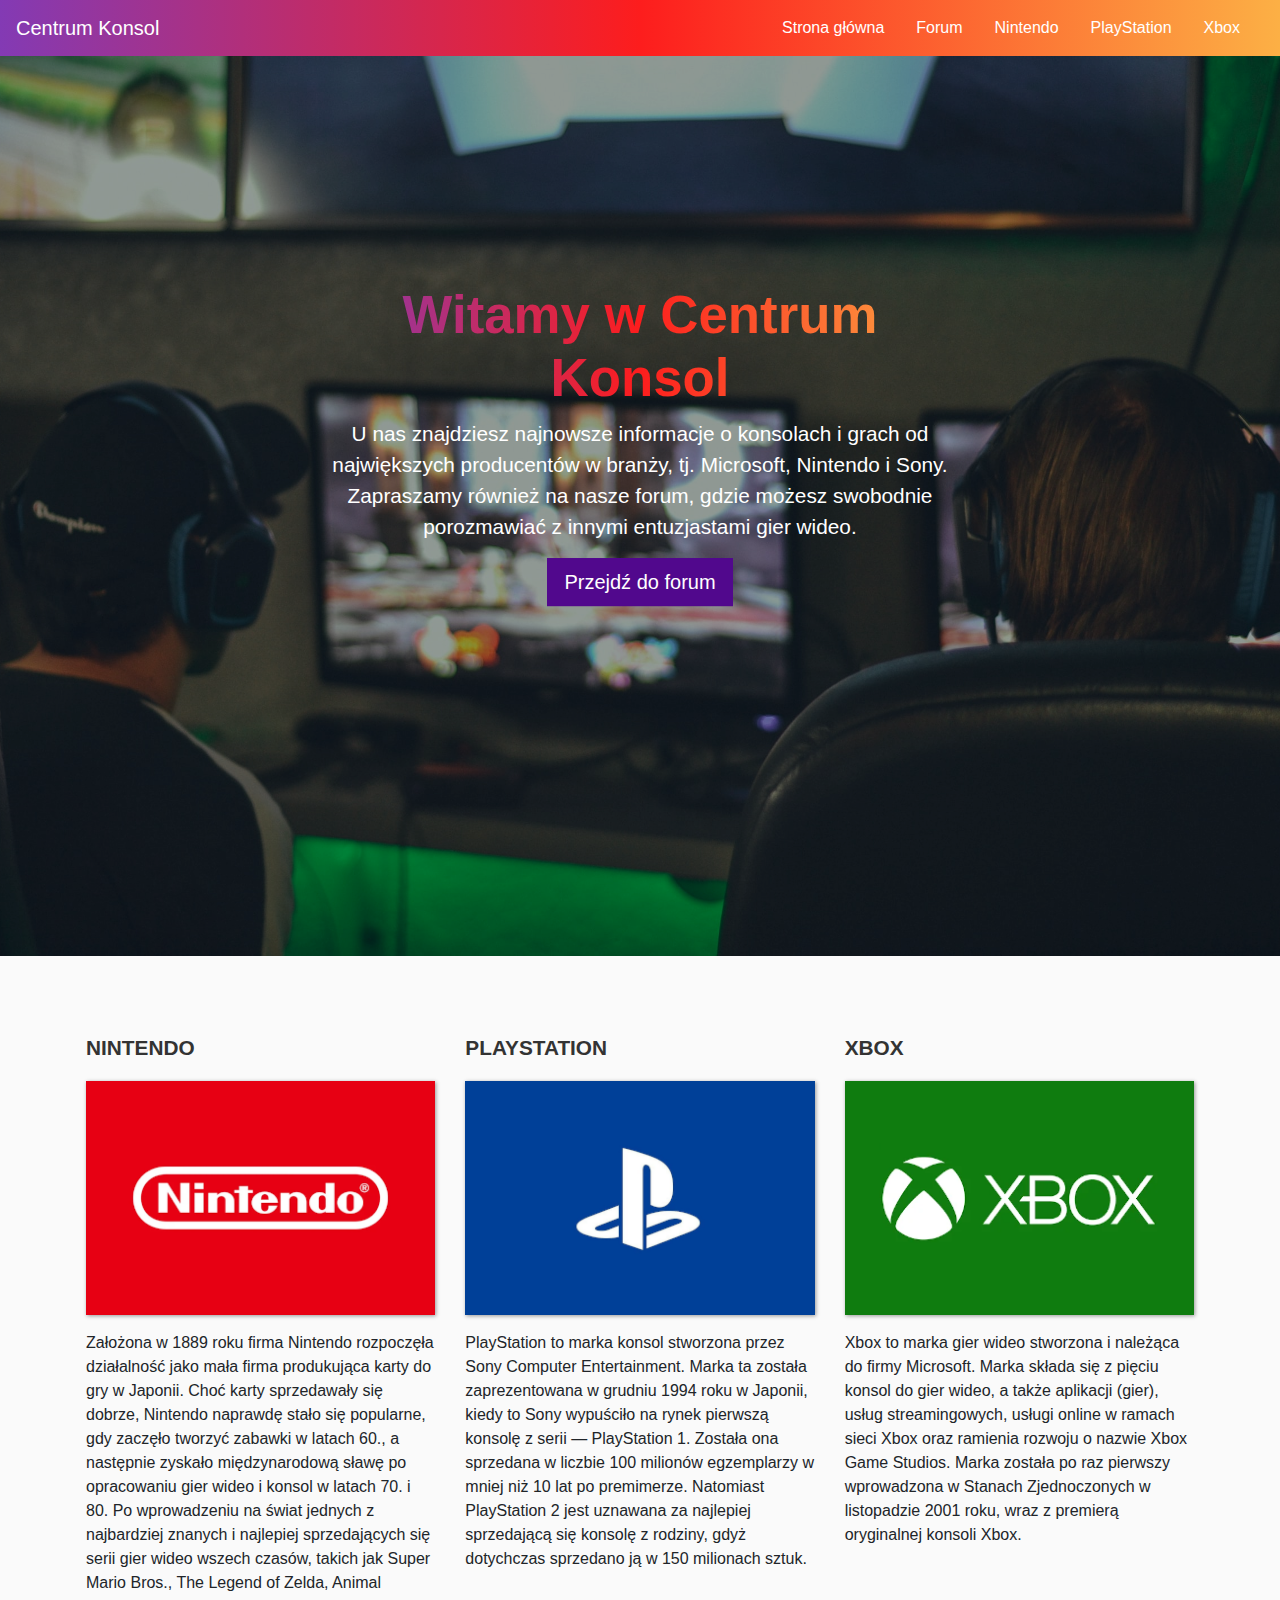
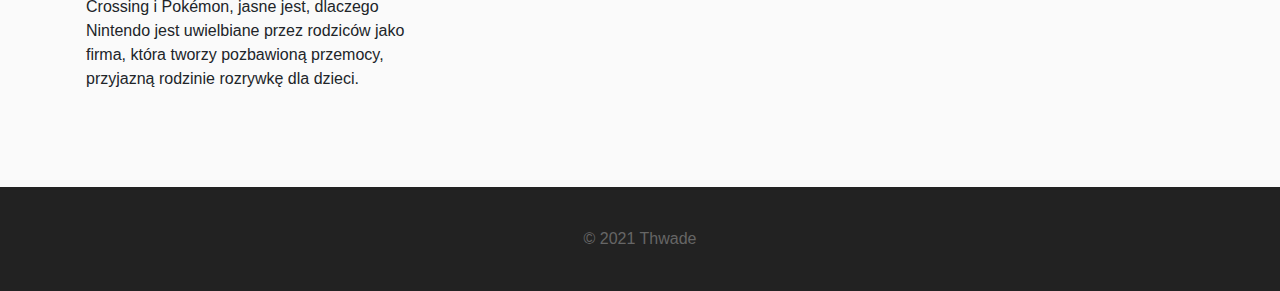
<file: index.html>
<!--
  ~ Copyright (c) 2021 Thwade. All rights reserved.
  ~ Discord: Thwade#0001
  ~ GitHub: https://github.com/Thwade
  -->

<!DOCTYPE html>

<html lang="pl">
    <head>
        <title>Strona główna | Centrum Konsol</title>
        <meta charset="utf-8">
        <meta name="viewport" content="width=device-width, initial-scale=1">
        <link rel="stylesheet" href="css/bootstrap/bootstrap.min.css">
        <link rel="stylesheet" type="text/css" href="css/main.css">
        <link rel="icon" type="image/png" href="images/favicon.png">
    </head>

    <body>
        <nav class="navbar navbar-index navbar-expand-md">
            <a class="navbar-brand" href="#">Centrum Konsol</a>
            <button class="navbar-toggler navbar-dark" type="button" data-toggle="collapse" data-target="#main-navigation">
                <span class="navbar-toggler-icon"></span>
            </button>
            <div class="collapse navbar-collapse" id="main-navigation">
                <ul class="navbar-nav">
                    <li class="nav-item">
                        <a class="nav-link" href="#">Strona główna</a>
                    </li>
                    <li class="nav-item">
                        <a class="nav-link" href="forum/">Forum</a>
                    </li>
                    <li class="nav-item">
                        <a class="nav-link" href="nintendo/">Nintendo</a>
                    </li>
                    <li class="nav-item">
                        <a class="nav-link" href="playstation/">PlayStation</a>
                    </li>
                    <li class="nav-item">
                        <a class="nav-link" href="xbox/">Xbox</a>
                    </li>
                </ul>
            </div>
        </nav>

        <header class="page-header header header-index container-fluid">
            <div class="overlay"></div>
            <div class="description">
                <h1 class="header-h1-index">Witamy w Centrum Konsol</h1>
                <p>U nas znajdziesz najnowsze informacje o konsolach i grach od największych producentów w branży, tj. Microsoft, Nintendo i Sony. Zapraszamy również na nasze forum, gdzie możesz swobodnie porozmawiać z innymi entuzjastami gier wideo.</p>
                <a href="forum/">
                    <button class="btn btn-outline-secondary btn-lg forum-button">Przejdź do forum</button>
                </a>
            </div>
        </header>

        <div class="container features">
            <div class="row">
                <div class="col-lg-4 col-md-4 col-sm-12">
                    <h3 class="feature-title">Nintendo</h3>
                    <a href="nintendo/">
                        <img src="images/nintendo/column-index.png" class="img-fluid">
                    </a>
                    <p>Założona w 1889 roku firma Nintendo rozpoczęła działalność jako mała firma produkująca karty do gry w Japonii. Choć karty sprzedawały się dobrze, Nintendo naprawdę stało się popularne, gdy zaczęło tworzyć zabawki w latach 60., a następnie zyskało międzynarodową sławę po opracowaniu gier wideo i konsol w latach 70. i 80. Po wprowadzeniu na świat jednych z najbardziej znanych i najlepiej sprzedających się serii gier wideo wszech czasów, takich jak Super Mario Bros., The Legend of Zelda, Animal Crossing i Pokémon, jasne jest, dlaczego Nintendo jest uwielbiane przez rodziców jako firma, która tworzy pozbawioną przemocy, przyjazną rodzinie rozrywkę dla dzieci.</p>
                </div>
            
                <div class="col-lg-4 col-md-4 col-sm-12">
                    <h3 class="feature-title">PlayStation</h3>
                    <a href="playstation/">
                        <img src="images/playstation/column-index.png" class="img-fluid">
                    </a>
                    <p>PlayStation to marka konsol stworzona przez Sony Computer Entertainment. Marka ta została zaprezentowana w grudniu 1994 roku w Japonii, kiedy to Sony wypuściło na rynek pierwszą konsolę z serii — PlayStation 1. Została ona sprzedana w liczbie 100 milionów egzemplarzy w mniej niż 10 lat po premimerze. Natomiast PlayStation 2 jest uznawana za najlepiej sprzedającą się konsolę z rodziny, gdyż dotychczas sprzedano ją w 150 milionach sztuk.</p>
                </div>

                <div class="col-lg-4 col-md-4 col-sm-12">
                    <h3 class="feature-title">Xbox</h3>
                    <a href="xbox/">
                        <img src="images/xbox/column-index.png" class="img-fluid">
                    </a>
                    <p>Xbox to marka gier wideo stworzona i należąca do firmy Microsoft. Marka składa się z pięciu konsol do gier wideo, a także aplikacji (gier), usług streamingowych, usługi online w ramach sieci Xbox oraz ramienia rozwoju o nazwie Xbox Game Studios. Marka została po raz pierwszy wprowadzona w Stanach Zjednoczonych w listopadzie 2001 roku, wraz z premierą oryginalnej konsoli Xbox.</p>
                </div>
            </div>
        </div>

        <div class="page-footer footer-copyright text-center">© 2021 <a class="footer-copyright-link" href="https://github.com/Thwade">Thwade</a></div>

        <script src="jquery/jquery-3.6.0.min.js"></script>
        <script src="js/bootstrap/bootstrap.min.js"></script>
        <script src="js/main.js"></script>
    </body>
</html>
</file>
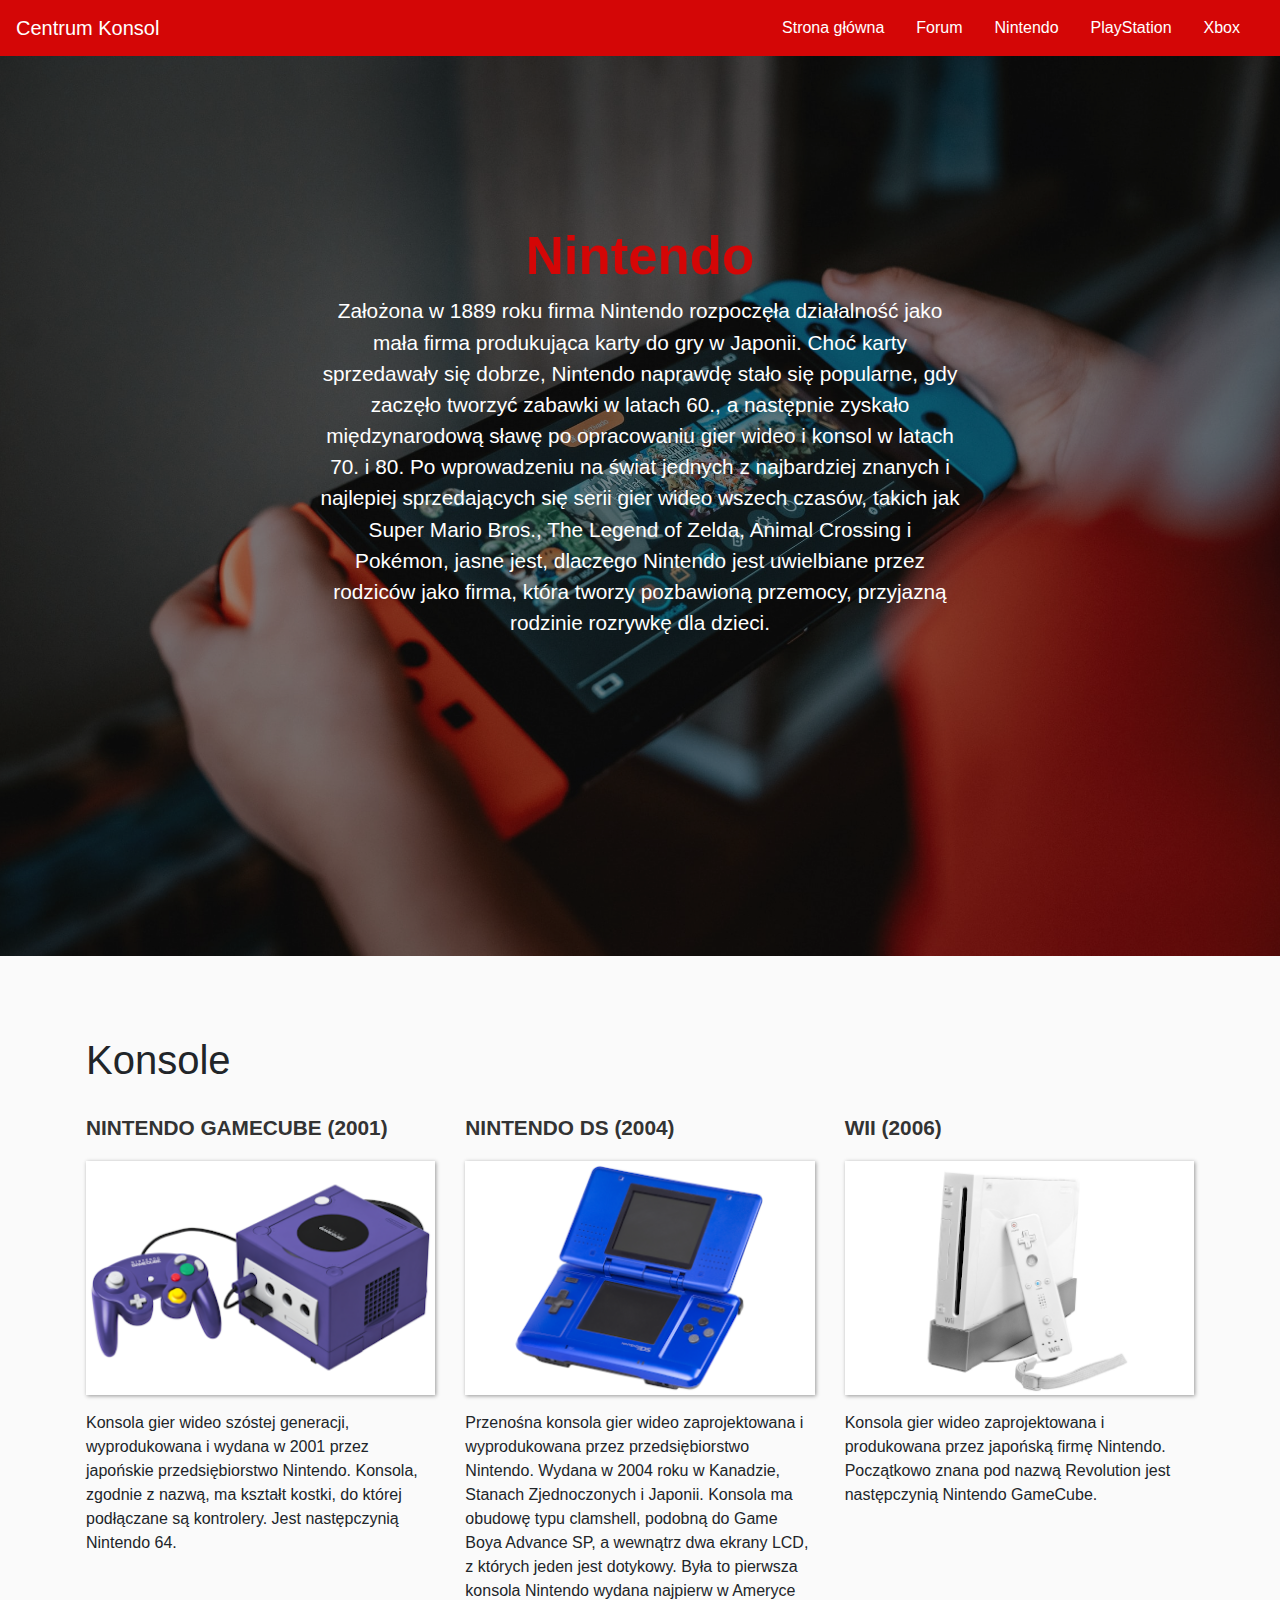
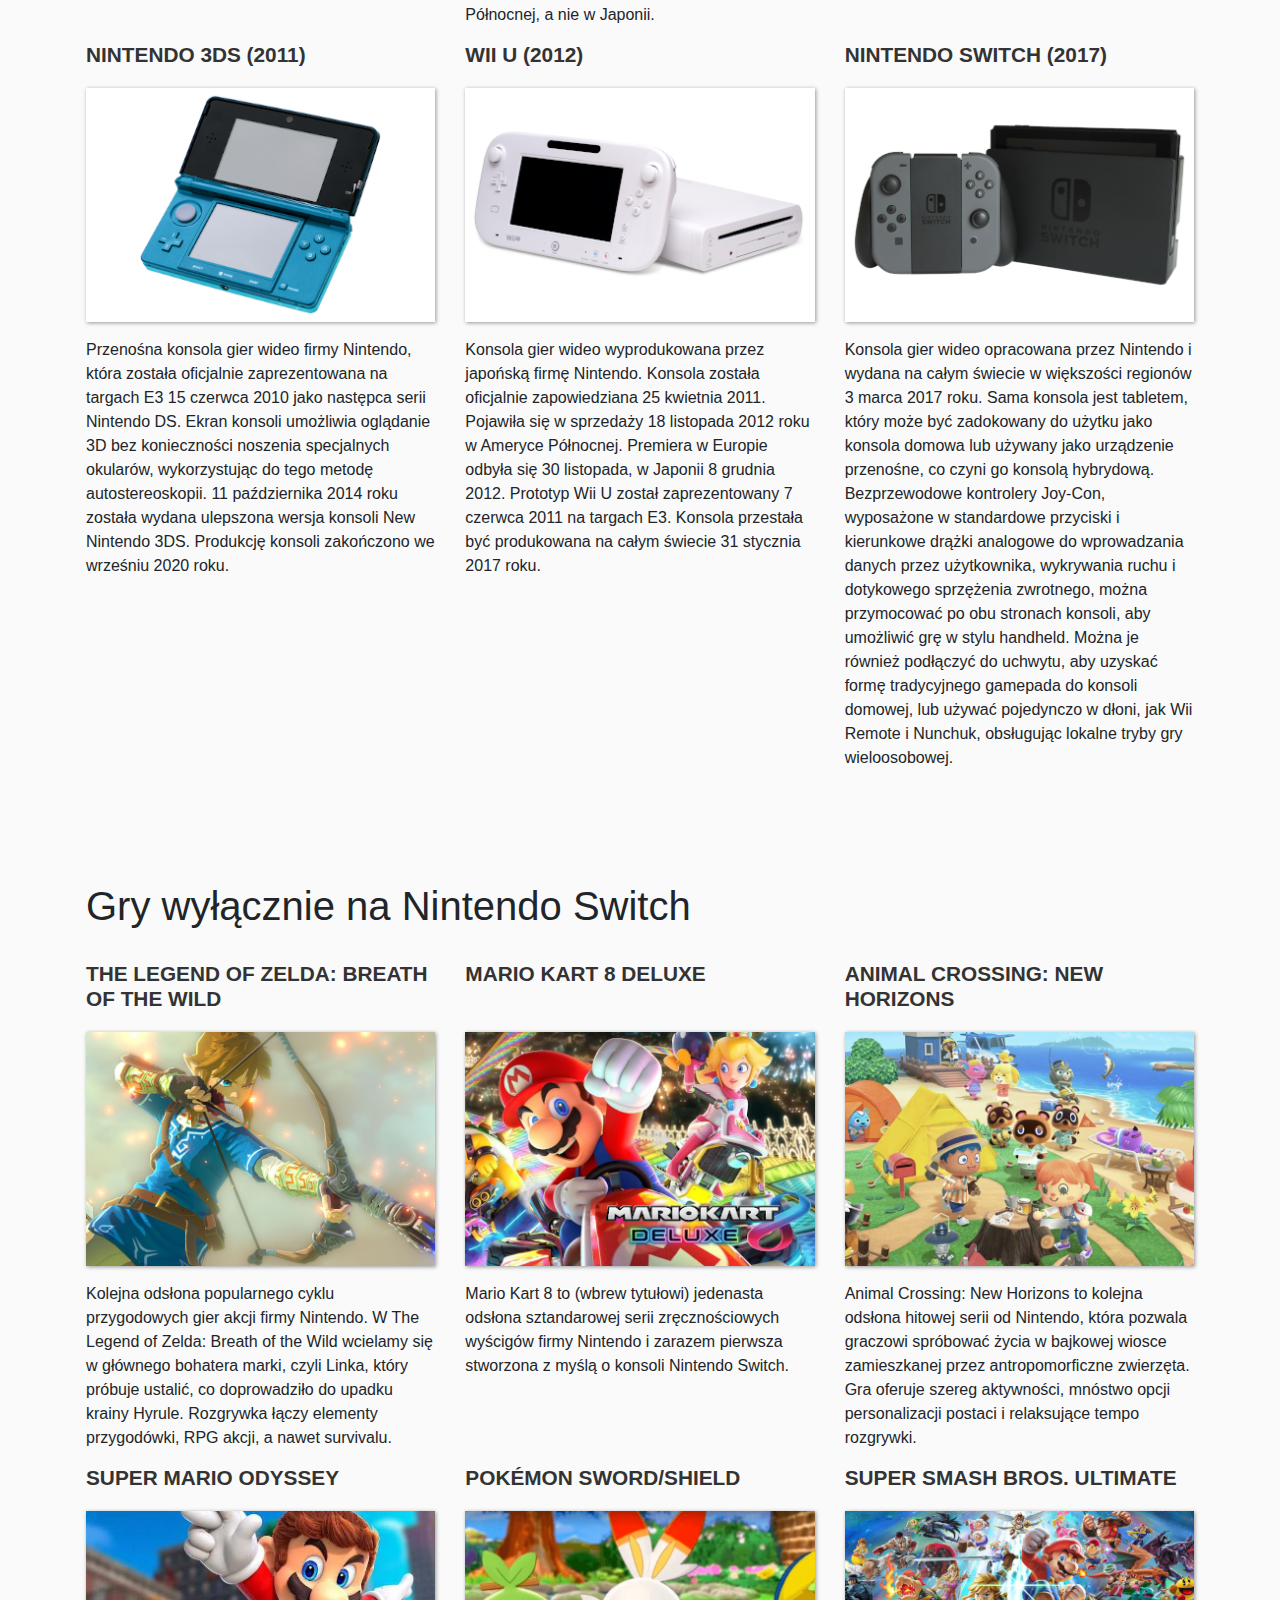
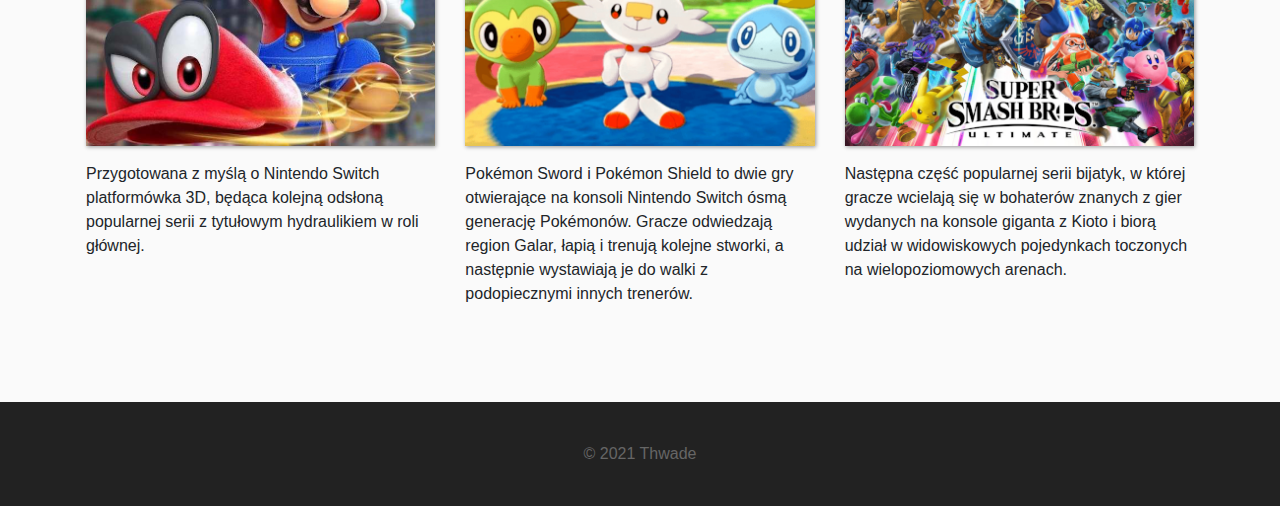
<file: nintendo/index.html>
<!--
  ~ Copyright (c) 2021 Thwade. All rights reserved.
  ~ Discord: Thwade#0001
  ~ GitHub: https://github.com/Thwade
  -->

<!DOCTYPE html>

<html lang="pl">
    <head>
        <title>Nintendo | Centrum Konsol</title>
        <meta charset="utf-8">
        <meta name="viewport" content="width=device-width, initial-scale=1">
        <link rel="stylesheet" href="../css/bootstrap/bootstrap.min.css">
        <link rel="stylesheet" type="text/css" href="../css/main.css">
        <link rel="icon" type="image/png" href="../images/favicon.png">
    </head>

    <body>
        <nav class="navbar navbar-nintendo navbar-expand-md">
            <a class="navbar-brand" href="../">Centrum Konsol</a>
            <button class="navbar-toggler navbar-dark" type="button" data-toggle="collapse" data-target="#main-navigation">
                <span class="navbar-toggler-icon"></span>
            </button>
            <div class="collapse navbar-collapse" id="main-navigation">
                <ul class="navbar-nav">
                    <li class="nav-item">
                        <a class="nav-link" href="../">Strona główna</a>
                    </li>
                    <li class="nav-item">
                        <a class="nav-link" href="../forum">Forum</a>
                    </li>
                    <li class="nav-item">
                        <a class="nav-link" href="../nintendo">Nintendo</a>
                    </li>
                    <li class="nav-item">
                        <a class="nav-link" href="../playstation">PlayStation</a>
                    </li>
                    <li class="nav-item">
                        <a class="nav-link" href="../xbox">Xbox</a>
                    </li>
                </ul>
            </div>
        </nav>

        <header class="page-header header header-nintendo container-fluid">
            <div class="overlay"></div>
            <div class="description">
                <h1 class="header-h1-nintendo">Nintendo</h1>
                <p>Założona w 1889 roku firma Nintendo rozpoczęła działalność jako mała firma produkująca karty do gry w Japonii. Choć karty sprzedawały się dobrze, Nintendo naprawdę stało się popularne, gdy zaczęło tworzyć zabawki w latach 60., a następnie zyskało międzynarodową sławę po opracowaniu gier wideo i konsol w latach 70. i 80. Po wprowadzeniu na świat jednych z najbardziej znanych i najlepiej sprzedających się serii gier wideo wszech czasów, takich jak Super Mario Bros., The Legend of Zelda, Animal Crossing i Pokémon, jasne jest, dlaczego Nintendo jest uwielbiane przez rodziców jako firma, która tworzy pozbawioną przemocy, przyjazną rodzinie rozrywkę dla dzieci.</p>
            </div>
        </header>

        <div class="container features">
            <h1>Konsole</h1><br>
            <div class="row">
                <div class="col-lg-4 col-md-4 col-sm-12">
                    <h3 class="feature-title">Nintendo GameCube (2001)</h3>
                    <img src="../images/nintendo/consoles/ngc.png" class="img-fluid">
                    <p>Konsola gier wideo szóstej generacji, wyprodukowana i wydana w 2001 przez japońskie przedsiębiorstwo Nintendo. Konsola, zgodnie z nazwą, ma kształt kostki, do której podłączane są kontrolery. Jest następczynią Nintendo 64.</p>
                </div>
            
                <div class="col-lg-4 col-md-4 col-sm-12">
                    <h3 class="feature-title">Nintendo DS (2004)</h3>
                    <img src="../images/nintendo/consoles/nds.png" class="img-fluid">
                    <p>Przenośna konsola gier wideo zaprojektowana i wyprodukowana przez przedsiębiorstwo Nintendo. Wydana w 2004 roku w Kanadzie, Stanach Zjednoczonych i Japonii. Konsola ma obudowę typu clamshell, podobną do Game Boya Advance SP, a wewnątrz dwa ekrany LCD, z których jeden jest dotykowy. Była to pierwsza konsola Nintendo wydana najpierw w Ameryce Północnej, a nie w Japonii.</p>
                </div>

                <div class="col-lg-4 col-md-4 col-sm-12">
                    <h3 class="feature-title">Wii (2006)</h3>
                    <img src="../images/nintendo/consoles/wii.png" class="img-fluid">
                    <p>Konsola gier wideo zaprojektowana i produkowana przez japońską firmę Nintendo. Początkowo znana pod nazwą Revolution jest następczynią Nintendo GameCube.</p>
                </div>
            </div>

            <div class="row">
                <div class="col-lg-4 col-md-4 col-sm-12">
                    <h3 class="feature-title">Nintendo 3DS (2011)</h3>
                    <img src="../images/nintendo/consoles/n3ds.png" class="img-fluid">
                    <p>Przenośna konsola gier wideo firmy Nintendo, która została oficjalnie zaprezentowana na targach E3 15 czerwca 2010 jako następca serii Nintendo DS. Ekran konsoli umożliwia oglądanie 3D bez konieczności noszenia specjalnych okularów, wykorzystując do tego metodę autostereoskopii. 11 października 2014 roku została wydana ulepszona wersja konsoli New Nintendo 3DS. Produkcję konsoli zakończono we wrześniu 2020 roku.</p>
                </div>
            
                <div class="col-lg-4 col-md-4 col-sm-12">
                    <h3 class="feature-title">Wii U (2012)</h3>
                    <img src="../images/nintendo/consoles/wii-u.png" class="img-fluid">
                    <p>Konsola gier wideo wyprodukowana przez japońską firmę Nintendo. Konsola została oficjalnie zapowiedziana 25 kwietnia 2011. Pojawiła się w sprzedaży 18 listopada 2012 roku w Ameryce Północnej. Premiera w Europie odbyła się 30 listopada, w Japonii 8 grudnia 2012. Prototyp Wii U został zaprezentowany 7 czerwca 2011 na targach E3. Konsola przestała być produkowana na całym świecie 31 stycznia 2017 roku.</p>
                </div>

                <div class="col-lg-4 col-md-4 col-sm-12">
                    <h3 class="feature-title">Nintendo Switch (2017)</h3>
                    <img src="../images/nintendo/consoles/nswitch.png" class="img-fluid">
                    <p>Konsola gier wideo opracowana przez Nintendo i wydana na całym świecie w większości regionów 3 marca 2017 roku. Sama konsola jest tabletem, który może być zadokowany do użytku jako konsola domowa lub używany jako urządzenie przenośne, co czyni go konsolą hybrydową. Bezprzewodowe kontrolery Joy-Con, wyposażone w standardowe przyciski i kierunkowe drążki analogowe do wprowadzania danych przez użytkownika, wykrywania ruchu i dotykowego sprzężenia zwrotnego, można przymocować po obu stronach konsoli, aby umożliwić grę w stylu handheld. Można je również podłączyć do uchwytu, aby uzyskać formę tradycyjnego gamepada do konsoli domowej, lub używać pojedynczo w dłoni, jak Wii Remote i Nunchuk, obsługując lokalne tryby gry wieloosobowej.</p>
                </div>
            </div>
        </div>

        <div class="container features">
            <h1>Gry wyłącznie na Nintendo Switch</h1><br>
            <div class="row">
                <div class="col-lg-4 col-md-4 col-sm-12">
                    <h3 class="feature-title">The Legend of Zelda: Breath of the Wild</h3>
                    <img src="../images/nintendo/games/tloz.png" class="img-fluid">
                    <p>Kolejna odsłona popularnego cyklu przygodowych gier akcji firmy Nintendo. W The Legend of Zelda: Breath of the Wild wcielamy się w głównego bohatera marki, czyli Linka, który próbuje ustalić, co doprowadziło do upadku krainy Hyrule. Rozgrywka łączy elementy przygodówki, RPG akcji, a nawet survivalu.</p>
                </div>
            
                <div class="col-lg-4 col-md-4 col-sm-12">
                    <h3 class="feature-title">Mario Kart 8 Deluxe <br><br></h3>
                    <img src="../images/nintendo/games/mk8.png" class="img-fluid">
                    <p>Mario Kart 8 to (wbrew tytułowi) jedenasta odsłona sztandarowej serii zręcznościowych wyścigów firmy Nintendo i zarazem pierwsza stworzona z myślą o konsoli Nintendo Switch.</p>
                </div>

                <div class="col-lg-4 col-md-4 col-sm-12">
                    <h3 class="feature-title">Animal Crossing: New Horizons</h3>
                    <img src="../images/nintendo/games/acnh.png" class="img-fluid">
                    <p>Animal Crossing: New Horizons to kolejna odsłona hitowej serii od Nintendo, która pozwala graczowi spróbować życia w bajkowej wiosce zamieszkanej przez antropomorficzne zwierzęta. Gra oferuje szereg aktywności, mnóstwo opcji personalizacji postaci i relaksujące tempo rozgrywki.</p>
                </div>
            </div>

            <div class="row">
                <div class="col-lg-4 col-md-4 col-sm-12">
                    <h3 class="feature-title">Super Mario Odyssey</h3>
                    <img src="../images/nintendo/games/smo.png" class="img-fluid">
                    <p>Przygotowana z myślą o Nintendo Switch platformówka 3D, będąca kolejną odsłoną popularnej serii z tytułowym hydraulikiem w roli głównej.</p>
                </div>
            
                <div class="col-lg-4 col-md-4 col-sm-12">
                    <h3 class="feature-title">Pokémon Sword/Shield</h3>
                    <img src="../images/nintendo/games/pss.png" class="img-fluid">
                    <p>Pokémon Sword i Pokémon Shield to dwie gry otwierające na konsoli Nintendo Switch ósmą generację Pokémonów. Gracze odwiedzają region Galar, łapią i trenują kolejne stworki, a następnie wystawiają je do walki z podopiecznymi innych trenerów.</p>
                </div>

                <div class="col-lg-4 col-md-4 col-sm-12">
                    <h3 class="feature-title">Super Smash Bros. Ultimate</h3>
                    <img src="../images/nintendo/games/ssbu.png" class="img-fluid">
                    <p>Następna część popularnej serii bijatyk, w której gracze wcielają się w bohaterów znanych z gier wydanych na konsole giganta z Kioto i biorą udział w widowiskowych pojedynkach toczonych na wielopoziomowych arenach.</p>
                </div>
            </div>
        </div>

            <div class="page-footer footer-copyright text-center">© 2021 <a class="footer-copyright-link" href="https://github.com/Thwade">Thwade</a></div>

        <script src="../jquery/jquery-3.6.0.min.js"></script>
        <script src="../js/bootstrap/bootstrap.min.js"></script>
        <script src="../js/main.js"></script>
    </body>
</html>
</file>
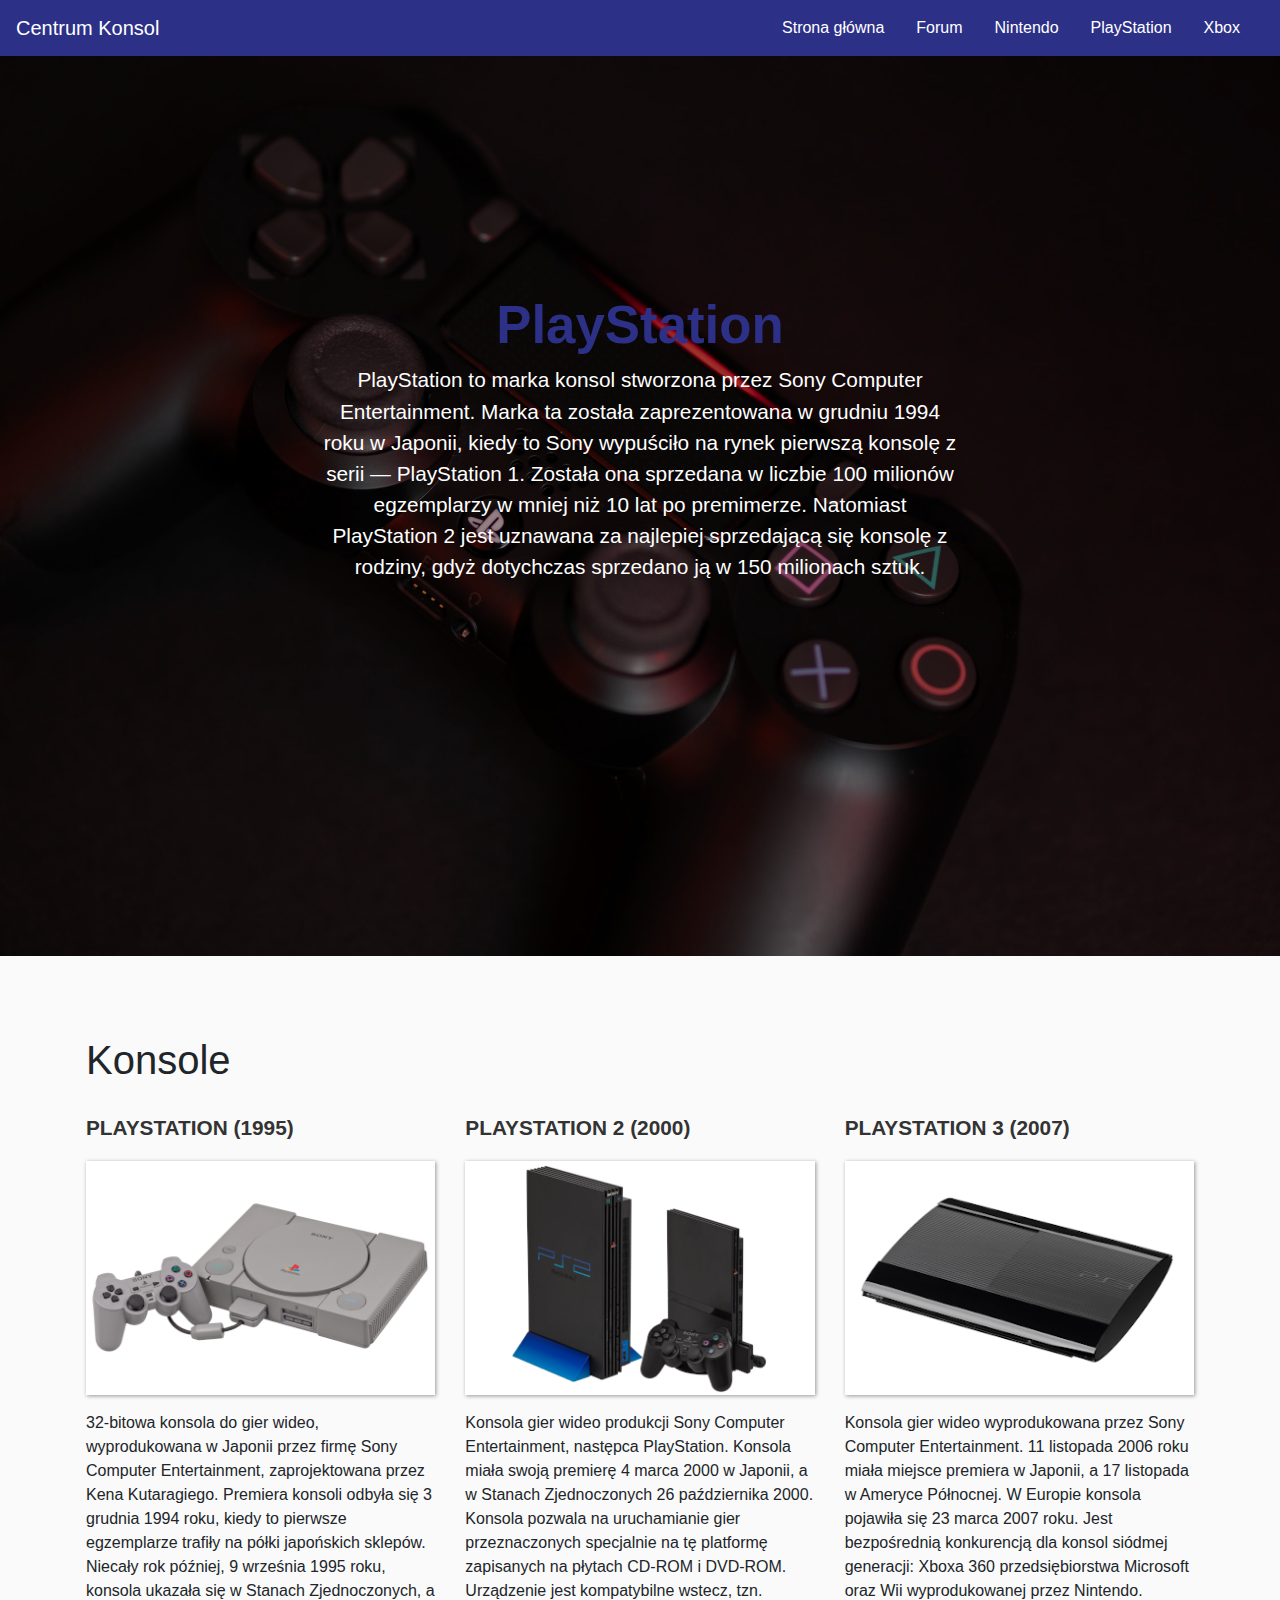
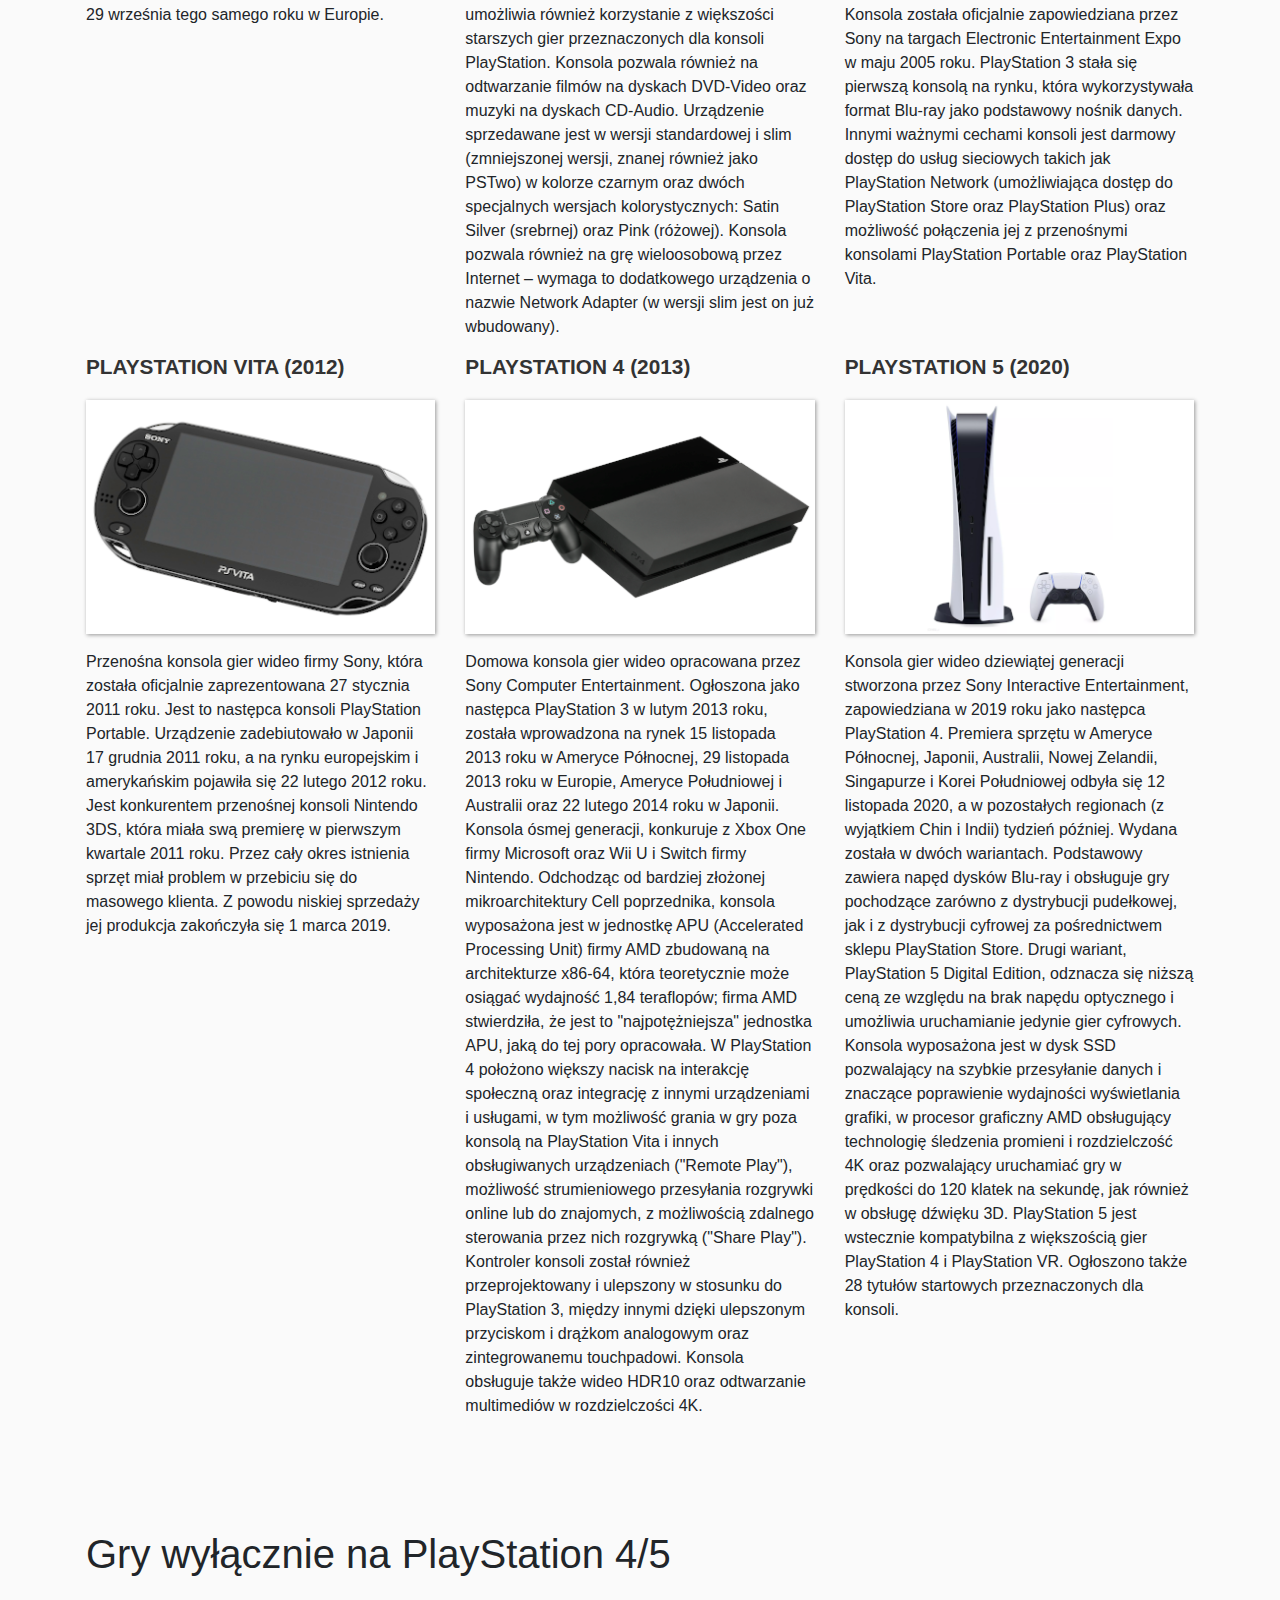
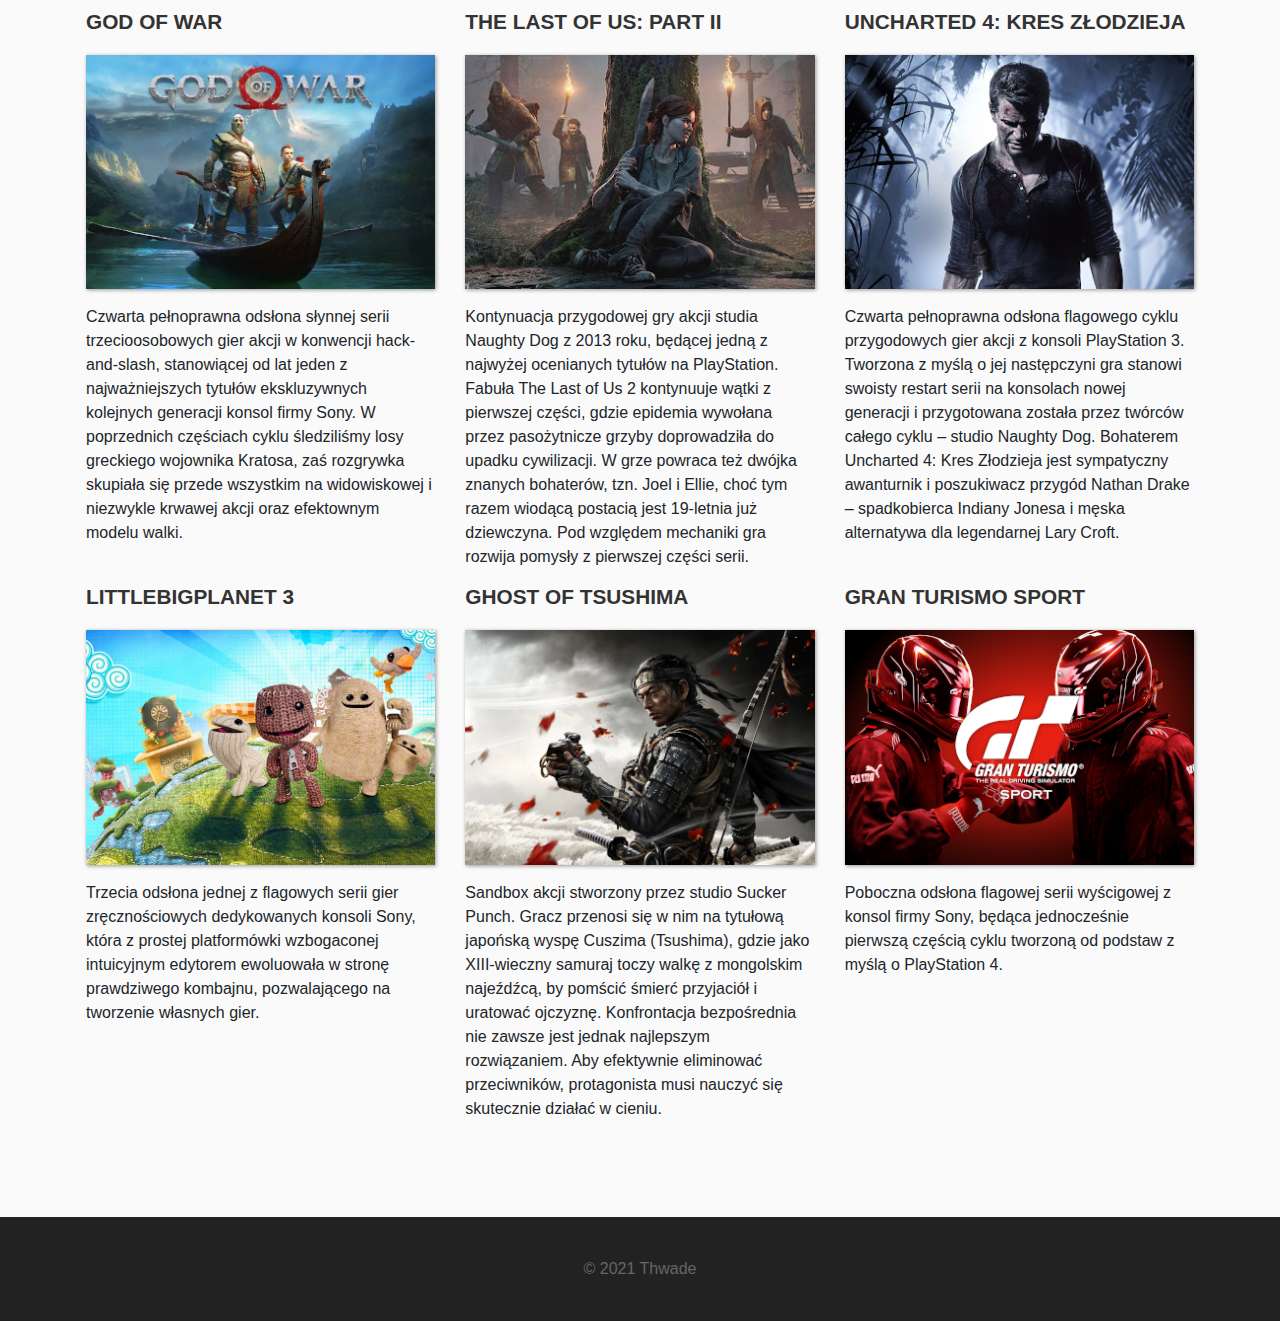
<file: playstation/index.html>
<!--
  ~ Copyright (c) 2021 Thwade. All rights reserved.
  ~ Discord: Thwade#0001
  ~ GitHub: https://github.com/Thwade
  -->

<!DOCTYPE html>

<html lang="pl">
    <head>
        <title>PlayStation | Centrum Konsol</title>
        <meta charset="utf-8">
        <meta name="viewport" content="width=device-width, initial-scale=1">
        <link rel="stylesheet" href="../css/bootstrap/bootstrap.min.css">
        <link rel="stylesheet" type="text/css" href="../css/main.css">
        <link rel="icon" type="image/png" href="../images/favicon.png">
    </head>

    <body>
        <nav class="navbar navbar-playstation navbar-expand-md">
            <a class="navbar-brand" href="../">Centrum Konsol</a>
            <button class="navbar-toggler navbar-dark" type="button" data-toggle="collapse" data-target="#main-navigation">
                <span class="navbar-toggler-icon"></span>
            </button>
            <div class="collapse navbar-collapse" id="main-navigation">
                <ul class="navbar-nav">
                    <li class="nav-item">
                        <a class="nav-link" href="../">Strona główna</a>
                    </li>
                    <li class="nav-item">
                        <a class="nav-link" href="../forum">Forum</a>
                    </li>
                    <li class="nav-item">
                        <a class="nav-link" href="../nintendo">Nintendo</a>
                    </li>
                    <li class="nav-item">
                        <a class="nav-link" href="../playstation">PlayStation</a>
                    </li>
                    <li class="nav-item">
                        <a class="nav-link" href="../xbox">Xbox</a>
                    </li>
                </ul>
            </div>
        </nav>

        <header class="page-header header header-playstation container-fluid">
            <div class="overlay"></div>
            <div class="description">
                <h1 class="header-h1-playstation">PlayStation</h1>
                <p>PlayStation to marka konsol stworzona przez Sony Computer Entertainment. Marka ta została zaprezentowana w grudniu 1994 roku w Japonii, kiedy to Sony wypuściło na rynek pierwszą konsolę z serii — PlayStation 1. Została ona sprzedana w liczbie 100 milionów egzemplarzy w mniej niż 10 lat po premimerze. Natomiast PlayStation 2 jest uznawana za najlepiej sprzedającą się konsolę z rodziny, gdyż dotychczas sprzedano ją w 150 milionach sztuk.</p>
            </div>
        </header>

        <div class="container features">
            <h1>Konsole</h1><br>
            <div class="row">
                <div class="col-lg-4 col-md-4 col-sm-12">
                    <h3 class="feature-title">PlayStation (1995)</h3>
                    <img src="../images/playstation/consoles/ps.png" class="img-fluid">
                    <p>32-bitowa konsola do gier wideo, wyprodukowana w Japonii przez firmę Sony Computer Entertainment, zaprojektowana przez Kena Kutaragiego. Premiera konsoli odbyła się 3 grudnia 1994 roku, kiedy to pierwsze egzemplarze trafiły na półki japońskich sklepów. Niecały rok później, 9 września 1995 roku, konsola ukazała się w Stanach Zjednoczonych, a 29 września tego samego roku w Europie.</p>
                </div>
            
                <div class="col-lg-4 col-md-4 col-sm-12">
                    <h3 class="feature-title">PlayStation 2 (2000)</h3>
                    <img src="../images/playstation/consoles/ps2.png" class="img-fluid">
                    <p>Konsola gier wideo produkcji Sony Computer Entertainment, następca PlayStation. Konsola miała swoją premierę 4 marca 2000 w Japonii, a w Stanach Zjednoczonych 26 października 2000. Konsola pozwala na uruchamianie gier przeznaczonych specjalnie na tę platformę zapisanych na płytach CD-ROM i DVD-ROM. Urządzenie jest kompatybilne wstecz, tzn. umożliwia również korzystanie z większości starszych gier przeznaczonych dla konsoli PlayStation. Konsola pozwala również na odtwarzanie filmów na dyskach DVD-Video oraz muzyki na dyskach CD-Audio. Urządzenie sprzedawane jest w wersji standardowej i slim (zmniejszonej wersji, znanej również jako PSTwo) w kolorze czarnym oraz dwóch specjalnych wersjach kolorystycznych: Satin Silver (srebrnej) oraz Pink (różowej). Konsola pozwala również na grę wieloosobową przez Internet – wymaga to dodatkowego urządzenia o nazwie Network Adapter (w wersji slim jest on już wbudowany).</p>
                </div>

                <div class="col-lg-4 col-md-4 col-sm-12">
                    <h3 class="feature-title">PlayStation 3 (2007)</h3>
                    <img src="../images/playstation/consoles/ps3.png" class="img-fluid">
                    <p>Konsola gier wideo wyprodukowana przez Sony Computer Entertainment. 11 listopada 2006 roku miała miejsce premiera w Japonii, a 17 listopada w Ameryce Północnej. W Europie konsola pojawiła się 23 marca 2007 roku. Jest bezpośrednią konkurencją dla konsol siódmej generacji: Xboxa 360 przedsiębiorstwa Microsoft oraz Wii wyprodukowanej przez Nintendo. Konsola została oficjalnie zapowiedziana przez Sony na targach Electronic Entertainment Expo w maju 2005 roku. PlayStation 3 stała się pierwszą konsolą na rynku, która wykorzystywała format Blu-ray jako podstawowy nośnik danych. Innymi ważnymi cechami konsoli jest darmowy dostęp do usług sieciowych takich jak PlayStation Network (umożliwiająca dostęp do PlayStation Store oraz PlayStation Plus) oraz możliwość połączenia jej z przenośnymi konsolami PlayStation Portable oraz PlayStation Vita.</p>
                </div>
            </div>

            <div class="row">
                <div class="col-lg-4 col-md-4 col-sm-12">
                    <h3 class="feature-title">PlayStation Vita (2012)</h3>
                    <img src="../images/playstation/consoles/ps-vita.png" class="img-fluid">
                    <p>Przenośna konsola gier wideo firmy Sony, która została oficjalnie zaprezentowana 27 stycznia 2011 roku. Jest to następca konsoli PlayStation Portable. Urządzenie zadebiutowało w Japonii 17 grudnia 2011 roku, a na rynku europejskim i amerykańskim pojawiła się 22 lutego 2012 roku. Jest konkurentem przenośnej konsoli Nintendo 3DS, która miała swą premierę w pierwszym kwartale 2011 roku. Przez cały okres istnienia sprzęt miał problem w przebiciu się do masowego klienta. Z powodu niskiej sprzedaży jej produkcja zakończyła się 1 marca 2019.</p>
                </div>
            
                <div class="col-lg-4 col-md-4 col-sm-12">
                    <h3 class="feature-title">PlayStation 4 (2013)</h3>
                    <img src="../images/playstation/consoles/ps4.png" class="img-fluid">
                    <p>Domowa konsola gier wideo opracowana przez Sony Computer Entertainment. Ogłoszona jako następca PlayStation 3 w lutym 2013 roku, została wprowadzona na rynek 15 listopada 2013 roku w Ameryce Północnej, 29 listopada 2013 roku w Europie, Ameryce Południowej i Australii oraz 22 lutego 2014 roku w Japonii. Konsola ósmej generacji, konkuruje z Xbox One firmy Microsoft oraz Wii U i Switch firmy Nintendo. Odchodząc od bardziej złożonej mikroarchitektury Cell poprzednika, konsola wyposażona jest w jednostkę APU (Accelerated Processing Unit) firmy AMD zbudowaną na architekturze x86-64, która teoretycznie może osiągać wydajność 1,84 teraflopów; firma AMD stwierdziła, że jest to "najpotężniejsza" jednostka APU, jaką do tej pory opracowała. W PlayStation 4 położono większy nacisk na interakcję społeczną oraz integrację z innymi urządzeniami i usługami, w tym możliwość grania w gry poza konsolą na PlayStation Vita i innych obsługiwanych urządzeniach ("Remote Play"), możliwość strumieniowego przesyłania rozgrywki online lub do znajomych, z możliwością zdalnego sterowania przez nich rozgrywką ("Share Play"). Kontroler konsoli został również przeprojektowany i ulepszony w stosunku do PlayStation 3, między innymi dzięki ulepszonym przyciskom i drążkom analogowym oraz zintegrowanemu touchpadowi. Konsola obsługuje także wideo HDR10 oraz odtwarzanie multimediów w rozdzielczości 4K.</p>
                </div>

                <div class="col-lg-4 col-md-4 col-sm-12">
                    <h3 class="feature-title">PlayStation 5 (2020)</h3>
                    <img src="../images/playstation/consoles/ps5.png" class="img-fluid">
                    <p>Konsola gier wideo dziewiątej generacji stworzona przez Sony Interactive Entertainment, zapowiedziana w 2019 roku jako następca PlayStation 4. Premiera sprzętu w Ameryce Północnej, Japonii, Australii, Nowej Zelandii, Singapurze i Korei Południowej odbyła się 12 listopada 2020, a w pozostałych regionach (z wyjątkiem Chin i Indii) tydzień później. Wydana została w dwóch wariantach. Podstawowy zawiera napęd dysków Blu-ray i obsługuje gry pochodzące zarówno z dystrybucji pudełkowej, jak i z dystrybucji cyfrowej za pośrednictwem sklepu PlayStation Store. Drugi wariant, PlayStation 5 Digital Edition, odznacza się niższą ceną ze względu na brak napędu optycznego i umożliwia uruchamianie jedynie gier cyfrowych. Konsola wyposażona jest w dysk SSD pozwalający na szybkie przesyłanie danych i znaczące poprawienie wydajności wyświetlania grafiki, w procesor graficzny AMD obsługujący technologię śledzenia promieni i rozdzielczość 4K oraz pozwalający uruchamiać gry w prędkości do 120 klatek na sekundę, jak również w obsługę dźwięku 3D. PlayStation 5 jest wstecznie kompatybilna z większością gier PlayStation 4 i PlayStation VR. Ogłoszono także 28 tytułów startowych przeznaczonych dla konsoli.</p>
                </div>
            </div>
        </div>

        <div class="container features">
            <h1>Gry wyłącznie na PlayStation 4/5</h1><br>
            <div class="row">
                <div class="col-lg-4 col-md-4 col-sm-12">
                    <h3 class="feature-title">God of War</h3>
                    <img src="../images/playstation/games/gow.png" class="img-fluid">
                    <p>Czwarta pełnoprawna odsłona słynnej serii trzecioosobowych gier akcji w konwencji hack-and-slash, stanowiącej od lat jeden z najważniejszych tytułów ekskluzywnych kolejnych generacji konsol firmy Sony. W poprzednich częściach cyklu śledziliśmy losy greckiego wojownika Kratosa, zaś rozgrywka skupiała się przede wszystkim na widowiskowej i niezwykle krwawej akcji oraz efektownym modelu walki.</p>
                </div>
            
                <div class="col-lg-4 col-md-4 col-sm-12">
                    <h3 class="feature-title">The Last of Us: Part II</h3>
                    <img src="../images/playstation/games/tlou.png" class="img-fluid">
                    <p>Kontynuacja przygodowej gry akcji studia Naughty Dog z 2013 roku, będącej jedną z najwyżej ocenianych tytułów na PlayStation. Fabuła The Last of Us 2 kontynuuje wątki z pierwszej części, gdzie epidemia wywołana przez pasożytnicze grzyby doprowadziła do upadku cywilizacji. W grze powraca też dwójka znanych bohaterów, tzn. Joel i Ellie, choć tym razem wiodącą postacią jest 19-letnia już dziewczyna. Pod względem mechaniki gra rozwija pomysły z pierwszej części serii.</p>
                </div>

                <div class="col-lg-4 col-md-4 col-sm-12">
                    <h3 class="feature-title">Uncharted 4: Kres Złodzieja</h3>
                    <img src="../images/playstation/games/u4.png" class="img-fluid">
                    <p>Czwarta pełnoprawna odsłona flagowego cyklu przygodowych gier akcji z konsoli PlayStation 3. Tworzona z myślą o jej następczyni gra stanowi swoisty restart serii na konsolach nowej generacji i przygotowana została przez twórców całego cyklu – studio Naughty Dog. Bohaterem Uncharted 4: Kres Złodzieja jest sympatyczny awanturnik i poszukiwacz przygód Nathan Drake – spadkobierca Indiany Jonesa i męska alternatywa dla legendarnej Lary Croft.</p>
                </div>
            </div>

            <div class="row">
                <div class="col-lg-4 col-md-4 col-sm-12">
                    <h3 class="feature-title">LittleBigPlanet 3</h3>
                    <img src="../images/playstation/games/lbp.png" class="img-fluid">
                    <p>Trzecia odsłona jednej z flagowych serii gier zręcznościowych dedykowanych konsoli Sony, która z prostej platformówki wzbogaconej intuicyjnym edytorem ewoluowała w stronę prawdziwego kombajnu, pozwalającego na tworzenie własnych gier.</p>
                </div>
            
                <div class="col-lg-4 col-md-4 col-sm-12">
                    <h3 class="feature-title">Ghost of Tsushima</h3>
                    <img src="../images/playstation/games/got.png" class="img-fluid">
                    <p>Sandbox akcji stworzony przez studio Sucker Punch. Gracz przenosi się w nim na tytułową japońską wyspę Cuszima (Tsushima), gdzie jako XIII-wieczny samuraj toczy walkę z mongolskim najeźdźcą, by pomścić śmierć przyjaciół i uratować ojczyznę. Konfrontacja bezpośrednia nie zawsze jest jednak najlepszym rozwiązaniem. Aby efektywnie eliminować przeciwników, protagonista musi nauczyć się skutecznie działać w cieniu.</p>
                </div>

                <div class="col-lg-4 col-md-4 col-sm-12">
                    <h3 class="feature-title">Gran Turismo Sport</h3>
                    <img src="../images/playstation/games/gts.png" class="img-fluid">
                    <p>Poboczna odsłona flagowej serii wyścigowej z konsol firmy Sony, będąca jednocześnie pierwszą częścią cyklu tworzoną od podstaw z myślą o PlayStation 4.</p>
                </div>
            </div>
        </div>

            <div class="page-footer footer-copyright text-center">© 2021 <a class="footer-copyright-link" href="https://github.com/Thwade">Thwade</a></div>

        <script src="../jquery/jquery-3.6.0.min.js"></script>
        <script src="../js/bootstrap/bootstrap.min.js"></script>
        <script src="../js/main.js"></script>
    </body>
</html>
</file>
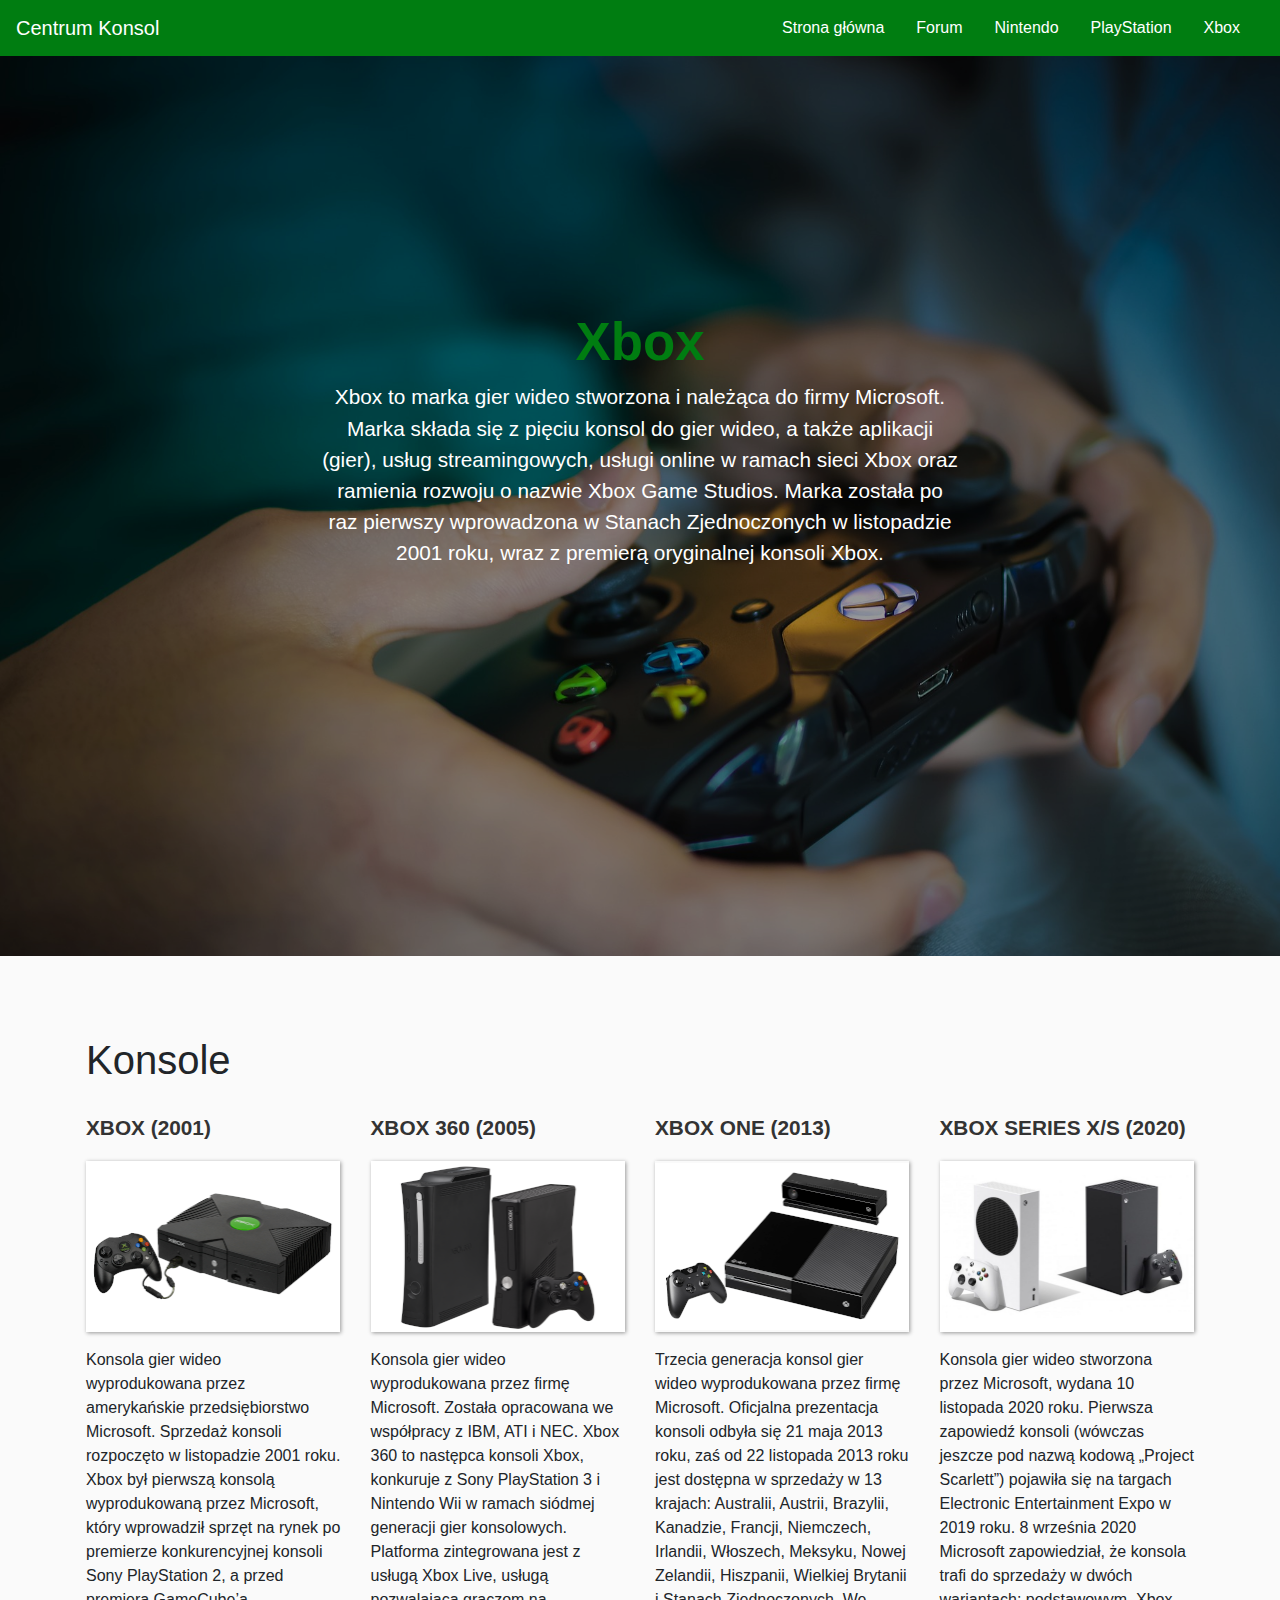
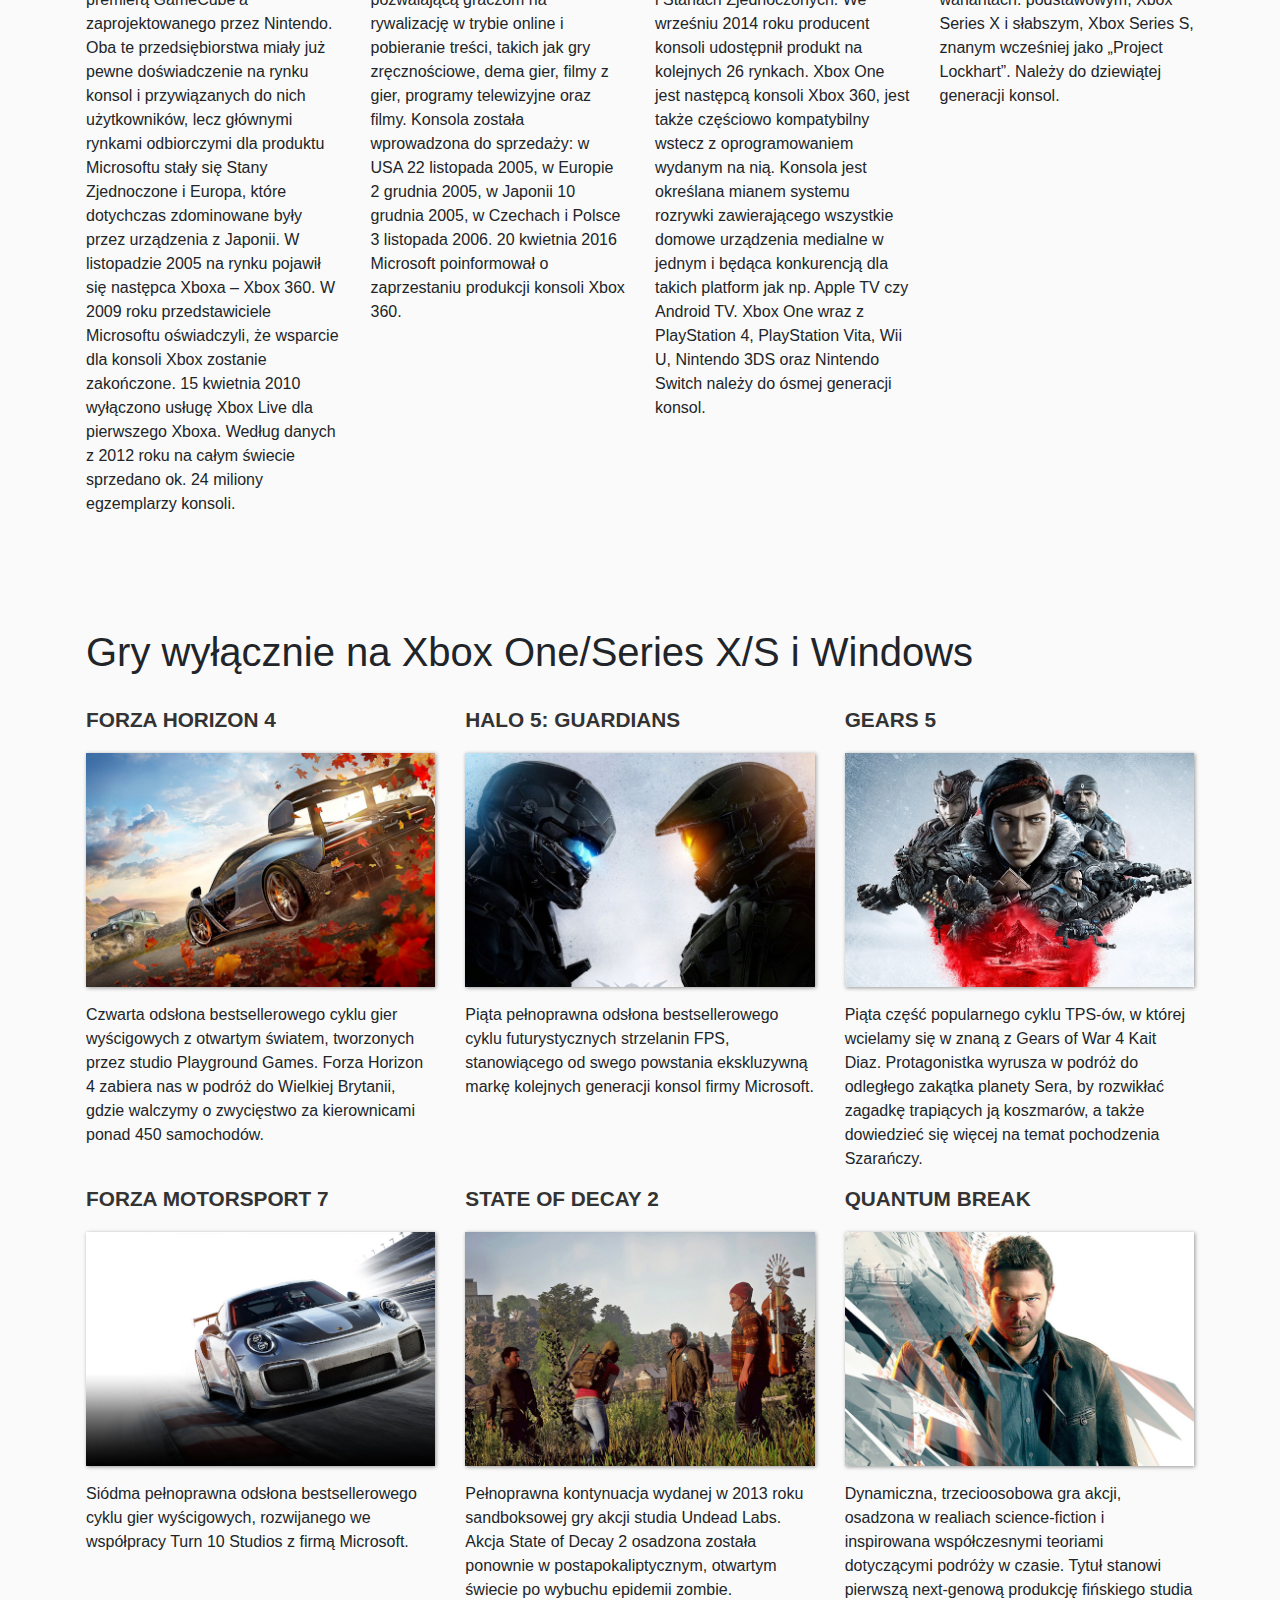
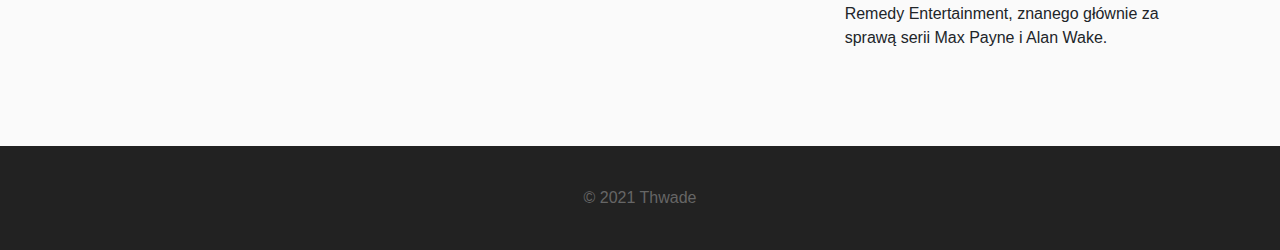
<file: xbox/index.html>
<!--
  ~ Copyright (c) 2021 Thwade. All rights reserved.
  ~ Discord: Thwade#0001
  ~ GitHub: https://github.com/Thwade
  -->

<!DOCTYPE html>

<html lang="pl">
    <head>
        <title>Xbox | Centrum Konsol</title>
        <meta charset="utf-8">
        <meta name="viewport" content="width=device-width, initial-scale=1">
        <link rel="stylesheet" href="../css/bootstrap/bootstrap.min.css">
        <link rel="stylesheet" type="text/css" href="../css/main.css">
        <link rel="icon" type="image/png" href="../images/favicon.png">
    </head>

    <body>
        <nav class="navbar navbar-xbox navbar-expand-md">
            <a class="navbar-brand" href="../">Centrum Konsol</a>
            <button class="navbar-toggler navbar-dark" type="button" data-toggle="collapse" data-target="#main-navigation">
                <span class="navbar-toggler-icon"></span>
            </button>
            <div class="collapse navbar-collapse" id="main-navigation">
                <ul class="navbar-nav">
                    <li class="nav-item">
                        <a class="nav-link" href="../">Strona główna</a>
                    </li>
                    <li class="nav-item">
                        <a class="nav-link" href="../forum">Forum</a>
                    </li>
                    <li class="nav-item">
                        <a class="nav-link" href="../nintendo">Nintendo</a>
                    </li>
                    <li class="nav-item">
                        <a class="nav-link" href="../playstation">PlayStation</a>
                    </li>
                    <li class="nav-item">
                        <a class="nav-link" href="../xbox">Xbox</a>
                    </li>
                </ul>
            </div>
        </nav>

        <header class="page-header header header-xbox container-fluid">
            <div class="overlay"></div>
            <div class="description">
                <h1 class="header-h1-xbox">Xbox</h1>
                <p>Xbox to marka gier wideo stworzona i należąca do firmy Microsoft. Marka składa się z pięciu konsol do gier wideo, a także aplikacji (gier), usług streamingowych, usługi online w ramach sieci Xbox oraz ramienia rozwoju o nazwie Xbox Game Studios. Marka została po raz pierwszy wprowadzona w Stanach Zjednoczonych w listopadzie 2001 roku, wraz z premierą oryginalnej konsoli Xbox.</p>
            </div>
        </header>

        <div class="container features">
            <h1>Konsole</h1><br>
            <div class="row">
                <div class="col-lg-3 col-md-3 col-sm-12">
                    <h3 class="feature-title">Xbox (2001)</h3>
                    <img src="../images/xbox/consoles/x0.png" class="img-fluid">
                    <p>Konsola gier wideo wyprodukowana przez amerykańskie przedsiębiorstwo Microsoft. Sprzedaż konsoli rozpoczęto w listopadzie 2001 roku. Xbox był pierwszą konsolą wyprodukowaną przez Microsoft, który wprowadził sprzęt na rynek po premierze konkurencyjnej konsoli Sony PlayStation 2, a przed premierą GameCube’a zaprojektowanego przez Nintendo. Oba te przedsiębiorstwa miały już pewne doświadczenie na rynku konsol i przywiązanych do nich użytkowników, lecz głównymi rynkami odbiorczymi dla produktu Microsoftu stały się Stany Zjednoczone i Europa, które dotychczas zdominowane były przez urządzenia z Japonii. W listopadzie 2005 na rynku pojawił się następca Xboxa – Xbox 360. W 2009 roku przedstawiciele Microsoftu oświadczyli, że wsparcie dla konsoli Xbox zostanie zakończone. 15 kwietnia 2010 wyłączono usługę Xbox Live dla pierwszego Xboxa. Według danych z 2012 roku na całym świecie sprzedano ok. 24 miliony egzemplarzy konsoli.</p>
                </div>
                <div class="col-lg-3 col-md-3 col-sm-12">
                    <h3 class="feature-title">Xbox 360 (2005)</h3>
                    <img src="../images/xbox/consoles/x360.png" class="img-fluid">
                    <p>Konsola gier wideo wyprodukowana przez firmę Microsoft. Została opracowana we współpracy z IBM, ATI i NEC. Xbox 360 to następca konsoli Xbox, konkuruje z Sony PlayStation 3 i Nintendo Wii w ramach siódmej generacji gier konsolowych. Platforma zintegrowana jest z usługą Xbox Live, usługą pozwalającą graczom na rywalizację w trybie online i pobieranie treści, takich jak gry zręcznościowe, dema gier, filmy z gier, programy telewizyjne oraz filmy. Konsola została wprowadzona do sprzedaży: w USA 22 listopada 2005, w Europie 2 grudnia 2005, w Japonii 10 grudnia 2005, w Czechach i Polsce 3 listopada 2006. 20 kwietnia 2016 Microsoft poinformował o zaprzestaniu produkcji konsoli Xbox 360.</p>
                </div>
                <div class="col-lg-3 col-md-3 col-sm-12">
                    <h3 class="feature-title">Xbox One (2013)</h3>
                    <img src="../images/xbox/consoles/x1.png" class="img-fluid">
                    <p>Trzecia generacja konsol gier wideo wyprodukowana przez firmę Microsoft. Oficjalna prezentacja konsoli odbyła się 21 maja 2013 roku, zaś od 22 listopada 2013 roku jest dostępna w sprzedaży w 13 krajach: Australii, Austrii, Brazylii, Kanadzie, Francji, Niemczech, Irlandii, Włoszech, Meksyku, Nowej Zelandii, Hiszpanii, Wielkiej Brytanii i Stanach Zjednoczonych. We wrześniu 2014 roku producent konsoli udostępnił produkt na kolejnych 26 rynkach. Xbox One jest następcą konsoli Xbox 360, jest także częściowo kompatybilny wstecz z oprogramowaniem wydanym na nią. Konsola jest określana mianem systemu rozrywki zawierającego wszystkie domowe urządzenia medialne w jednym i będąca konkurencją dla takich platform jak np. Apple TV czy Android TV. Xbox One wraz z PlayStation 4, PlayStation Vita, Wii U, Nintendo 3DS oraz Nintendo Switch należy do ósmej generacji konsol.</p>
                </div>
                <div class="col-lg-3 col-md-3 col-sm-12">
                    <h3 class="feature-title">Xbox Series X/S (2020)</h3>
                    <img src="../images/xbox/consoles/xsxs.png" class="img-fluid">
                    <p>Konsola gier wideo stworzona przez Microsoft, wydana 10 listopada 2020 roku. Pierwsza zapowiedź konsoli (wówczas jeszcze pod nazwą kodową „Project Scarlett”) pojawiła się na targach Electronic Entertainment Expo w 2019 roku. 8 września 2020 Microsoft zapowiedział, że konsola trafi do sprzedaży w dwóch wariantach: podstawowym, Xbox Series X i słabszym, Xbox Series S, znanym wcześniej jako „Project Lockhart”. Należy do dziewiątej generacji konsol.</p>
                </div>
            </div>
        </div>

        <div class="container features">
            <h1>Gry wyłącznie na Xbox One/Series X/S i Windows</h1><br>
            <div class="row">
                <div class="col-lg-4 col-md-4 col-sm-12">
                    <h3 class="feature-title">Forza Horizon 4</h3>
                    <img src="../images/xbox/games/fh4.png" class="img-fluid">
                    <p>Czwarta odsłona bestsellerowego cyklu gier wyścigowych z otwartym światem, tworzonych przez studio Playground Games. Forza Horizon 4 zabiera nas w podróż do Wielkiej Brytanii, gdzie walczymy o zwycięstwo za kierownicami ponad 450 samochodów.</p>
                </div>
            
                <div class="col-lg-4 col-md-4 col-sm-12">
                    <h3 class="feature-title">Halo 5: Guardians</h3>
                    <img src="../images/xbox/games/h5.png" class="img-fluid">
                    <p>Piąta pełnoprawna odsłona bestsellerowego cyklu futurystycznych strzelanin FPS, stanowiącego od swego powstania ekskluzywną markę kolejnych generacji konsol firmy Microsoft.</p>
                </div>

                <div class="col-lg-4 col-md-4 col-sm-12">
                    <h3 class="feature-title">Gears 5</h3>
                    <img src="../images/xbox/games/g5.png" class="img-fluid">
                    <p>Piąta część popularnego cyklu TPS-ów, w której wcielamy się w znaną z Gears of War 4 Kait Diaz. Protagonistka wyrusza w podróż do odległego zakątka planety Sera, by rozwikłać zagadkę trapiących ją koszmarów, a także dowiedzieć się więcej na temat pochodzenia Szarańczy.</p>
                </div>
            </div>

            <div class="row">
                <div class="col-lg-4 col-md-4 col-sm-12">
                    <h3 class="feature-title">Forza Motorsport 7</h3>
                    <img src="../images/xbox/games/fm7.png" class="img-fluid">
                    <p>Siódma pełnoprawna odsłona bestsellerowego cyklu gier wyścigowych, rozwijanego we współpracy Turn 10 Studios z firmą Microsoft.</p>
                </div>
            
                <div class="col-lg-4 col-md-4 col-sm-12">
                    <h3 class="feature-title">State of Decay 2</h3>
                    <img src="../images/xbox/games/sod2.png" class="img-fluid">
                    <p>Pełnoprawna kontynuacja wydanej w 2013 roku sandboksowej gry akcji studia Undead Labs. Akcja State of Decay 2 osadzona została ponownie w postapokaliptycznym, otwartym świecie po wybuchu epidemii zombie.</p>
                </div>

                <div class="col-lg-4 col-md-4 col-sm-12">
                    <h3 class="feature-title">Quantum Break</h3>
                    <img src="../images/xbox/games/qb.png" class="img-fluid">
                    <p>Dynamiczna, trzecioosobowa gra akcji, osadzona w realiach science-fiction i inspirowana współczesnymi teoriami dotyczącymi podróży w czasie. Tytuł stanowi pierwszą next-genową produkcję fińskiego studia Remedy Entertainment, znanego głównie za sprawą serii Max Payne i Alan Wake.</p>
                </div>
            </div>
        </div>

            <div class="page-footer footer-copyright text-center">© 2021 <a class="footer-copyright-link" href="https://github.com/Thwade">Thwade</a></div>

        <script src="../jquery/jquery-3.6.0.min.js"></script>
        <script src="../js/bootstrap/bootstrap.min.js"></script>
        <script src="../js/main.js"></script>
    </body>
</html>
</file>
<file: css/main.css>
/*
 * Copyright (c) 2021 Thwade. All rights reserved.
 * Discord: Thwade#0001
 * GitHub: https://github.com/Thwade
 */

body {
    padding: 0;
    margin: 0;
    background: #fafafa;
}

.navbar-index {
    background: -webkit-linear-gradient(0deg, #833ab4, #fd1d1d, #fcb045);;
}

.navbar-nintendo {
    background: #d40606;
}

.navbar-playstation {
    background: #2d3087;
}

.navbar-xbox {
    background: #007d11;
}

.nav-link,
.navbar-brand {
    color: #ffffff;
    cursor: pointer;
}

.nav-link {
    margin-right: 1em !important;
}

.nav-link:hover {
    color: #000;
}

.navbar-collapse {
    justify-content: flex-end;
}

.header {
    background-size: cover;
    background-position: center;
    position: relative;
}

.header-index {
    background-image: url('../images/index/bg.jpeg');
}

.header-nintendo {
    background-image: url('../images/nintendo/bg.jpeg');
}

.header-playstation {
    background-image: url('../images/playstation/bg.jpeg');
}

.header-xbox {
    background-image: url('../images/xbox/bg.jpeg');
}

.overlay {
    position: absolute;
    min-height: 100%;
    min-width: 100%;
    left: 0;
    top: 0;
    background: rgba(0, 0, 0, 0.4);
}

.description {
    left: 50%;
    position: absolute;
    top: 45%;
    transform: translate(-50%, -55%);
    text-align: center;
}

.description h1 {
    font-weight: bold;
    background-clip: text;
    font-size: 3.3rem;
    -webkit-background-clip: text;
    -webkit-text-fill-color: transparent;
}

.header-h1-index {
    background: -webkit-linear-gradient(0deg, #833ab4, #fd1d1d, #fcb045);
}

.header-h1-nintendo {
    background: #d40606;
}

.header-h1-playstation {
    background: #2d3087;
}

.header-h1-xbox {
    background: #007d11;
}

.description p {
    color: #ffffff;
    font-size: 1.3rem;
    line-height: 1.5;
}

.forum-button {
    border: 1px solid #51088d;
    background: #51088d;
    border-radius: 0;
    color: #fff;
}

.forum-button:hover {
    border: 1px solid #fff;
    background: #fff;
    color: #000;
}

.features {
    margin: 4em auto;
    padding: 1em;
    position: relative;
}

.feature-title {
    color: #333;
    font-size: 1.3rem;
    font-weight: 700;
    margin-bottom: 20px;
    text-transform: uppercase;
}

.features img {
    -webkit-box-shadow: 1px 1px 4px rgba(0, 0, 0, 0.4);
    -moz-box-shadow: 1px 1px 4px rgba(0, 0, 0, 0.4);
    box-shadow: 1px 1px 4px rgba(0, 0, 0, 0.4);
    margin-bottom: 16px;
}

.background {
    background: #f0edf3;
    padding: 4em 0;
}

.page-footer {
    background-color: #222;
    color: #ccc;
    padding: 60px 0 30px;
}

.footer-copyright {
    color: #666666;
    padding: 40px 0;
}

.footer-copyright-link {
    color: #666666;
}

.footer-copyright-link:hover {
    color: #ffffff;
}

@media (max-width: 575.98px) {

    .description {
        left: 0;
        padding: 0 15px;
        position: absolute;
        top: 10%;
        transform: none;
        text-align: center;
    }
 
    .description h1 {
        font-size: 2em;
    }
 
    .description p {
        font-size: 1.2rem;
    }
 
    .features {
        margin: 0;
    }

}
</file>
